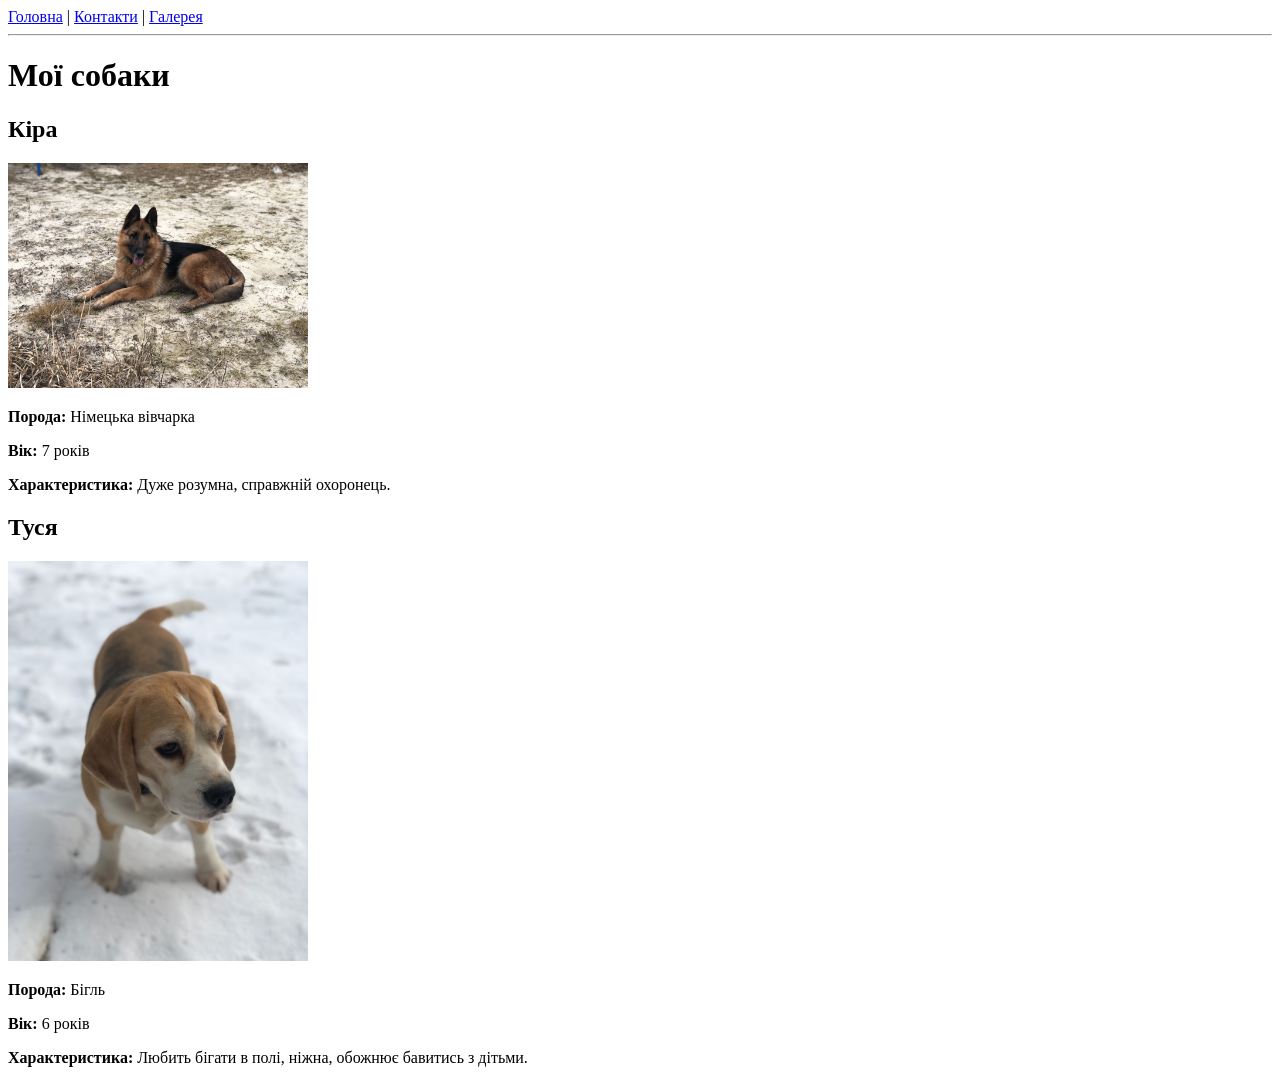
<file: index.html>
<!DOCTYPE html>
<html lang="uk">
<head>
    <meta charset="UTF-8">
    <title>Мої улюблені собаки</title>
</head>
<body>
    <nav>
        <a href="index.html">Головна</a> | 
        <a href="pages/contact.html">Контакти</a> | 
        <a href="pages/gallery.html">Галерея</a>
    </nav>
    <hr>

    <h1>Мої собаки</h1>

    <h2>Кіра</h2>
    <img src="photo/Кіра.JPEG" alt="Кіра" width="300">
    <p><b>Порода:</b> Німецька вівчарка</p>
    <p><b>Вік:</b> 7 років</p>
    <p><b>Характеристика:</b> Дуже розумна, справжній охоронець.</p>

    <h2>Туся</h2>
    <img src="photo/Туся.JPEG" alt="Туся" width="300">
    <p><b>Порода:</b> Бігль</p>
    <p><b>Вік:</b> 6 років</p>
    <p><b>Характеристика:</b> Любить бігати в полі, ніжна, обожнює бавитись з дітьми.</p>
</body>
</html>
</file>
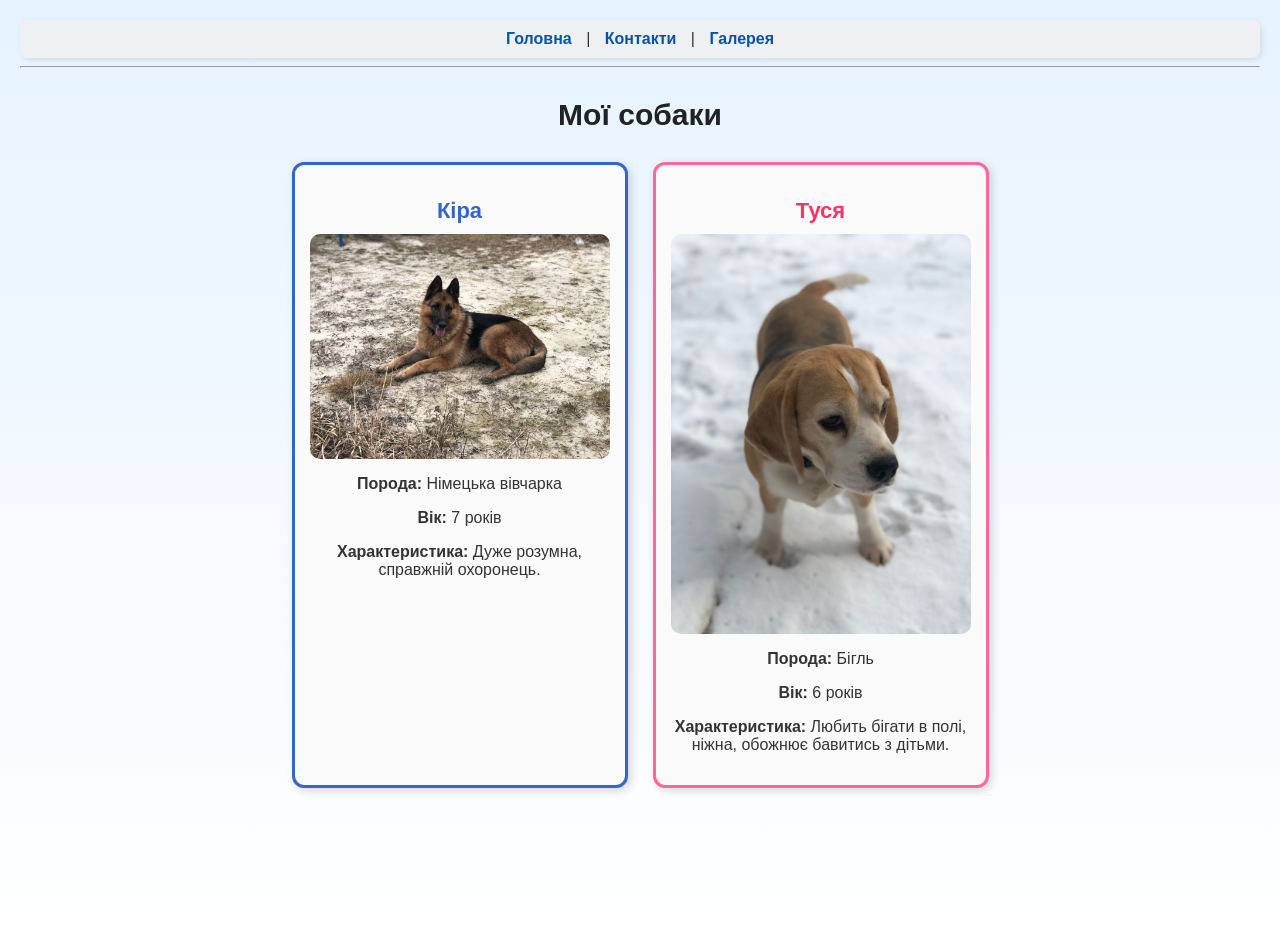
<file: index_dog_2.html>
<!DOCTYPE html>
<html lang="uk">
<head>
    <meta charset="UTF-8">
    <title>Мої улюблені собаки</title>
    <link rel="stylesheet" href="style.css">
</head>
<body>
    <nav id="main-nav">
        <a href="index.html" class="nav-link">Головна</a> | 
        <a href="pages/contact.html" class="nav-link">Контакти</a> | 
        <a href="pages/gallery.html" class="nav-link">Галерея</a>
    </nav>
    <hr>

    <h1 id="main-title">Мої собаки</h1>

    <div class="dogs-container">
        <section class="dog-card" id="dog-kira">
            <h2 class="dog-name">Кіра</h2>
            <img src="photo/Кіра.JPEG" alt="Кіра" class="dog-photo">
            <p><b>Порода:</b> Німецька вівчарка</p>
            <p><b>Вік:</b> 7 років</p>
            <p><b>Характеристика:</b> Дуже розумна, справжній охоронець.</p>
        </section>

        <section class="dog-card" id="dog-tusya">
            <h2 class="dog-name">Туся</h2>
            <img src="photo/Туся.JPEG" alt="Туся" class="dog-photo">
            <p><b>Порода:</b> Бігль</p>
            <p><b>Вік:</b> 6 років</p>
            <p><b>Характеристика:</b> Любить бігати в полі, ніжна, обожнює бавитись з дітьми.</p>
        </section>
    </div>
</body>
</html>
</file>
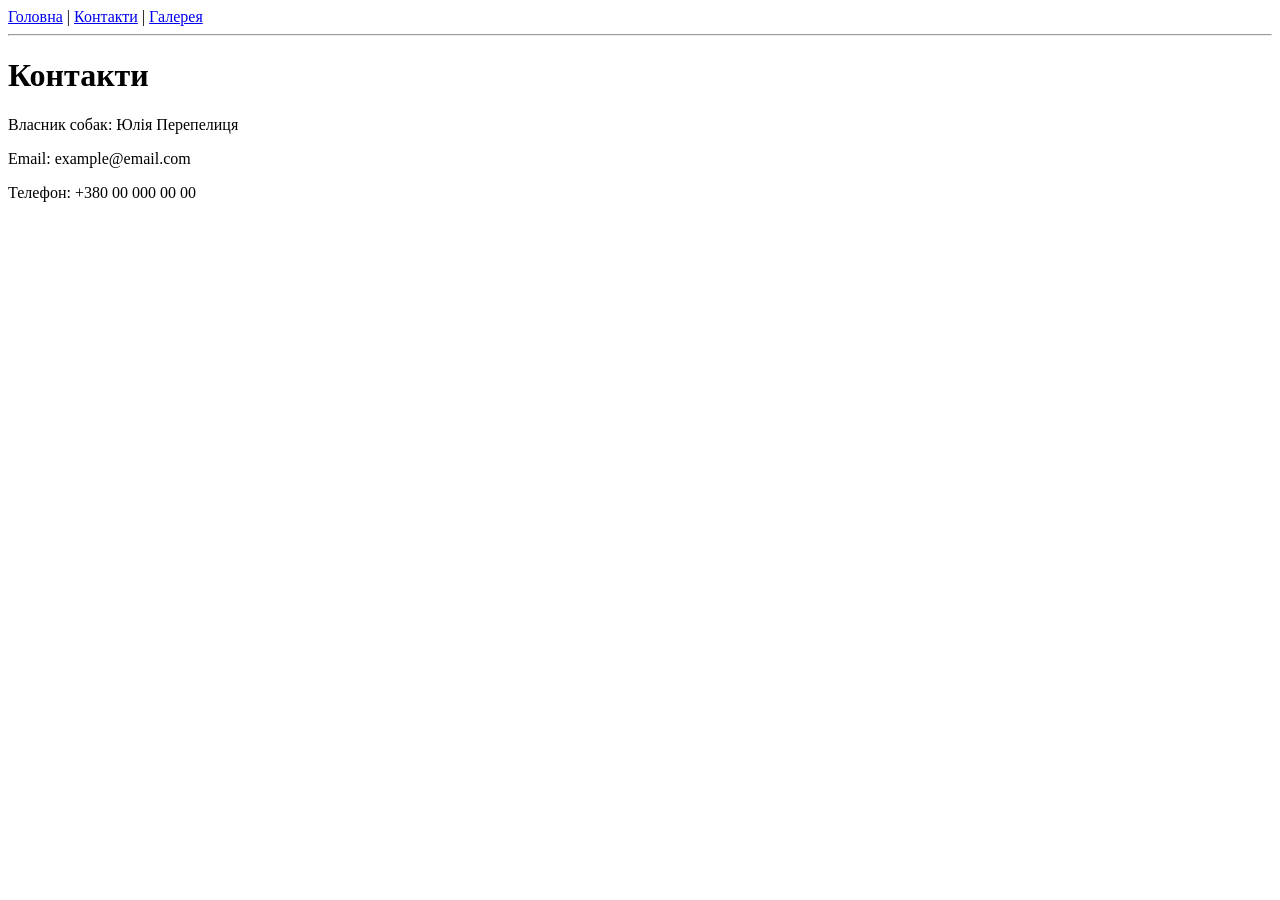
<file: pages/contact.html>
<!DOCTYPE html>
<html lang="uk">
<head>
    <meta charset="UTF-8">
    <title>Контакти</title>
</head>
<body>
    <nav>
        <a href="../index.html">Головна</a> | 
        <a href="contact.html">Контакти</a> | 
        <a href="gallery.html">Галерея</a>
    </nav>
    <hr>

    <h1>Контакти</h1>
    <p>Власник собак: Юлія Перепелиця</p>
    <p>Email: example@email.com</p>
    <p>Телефон: +380 00 000 00 00</p>
</body>
</html>
</file>
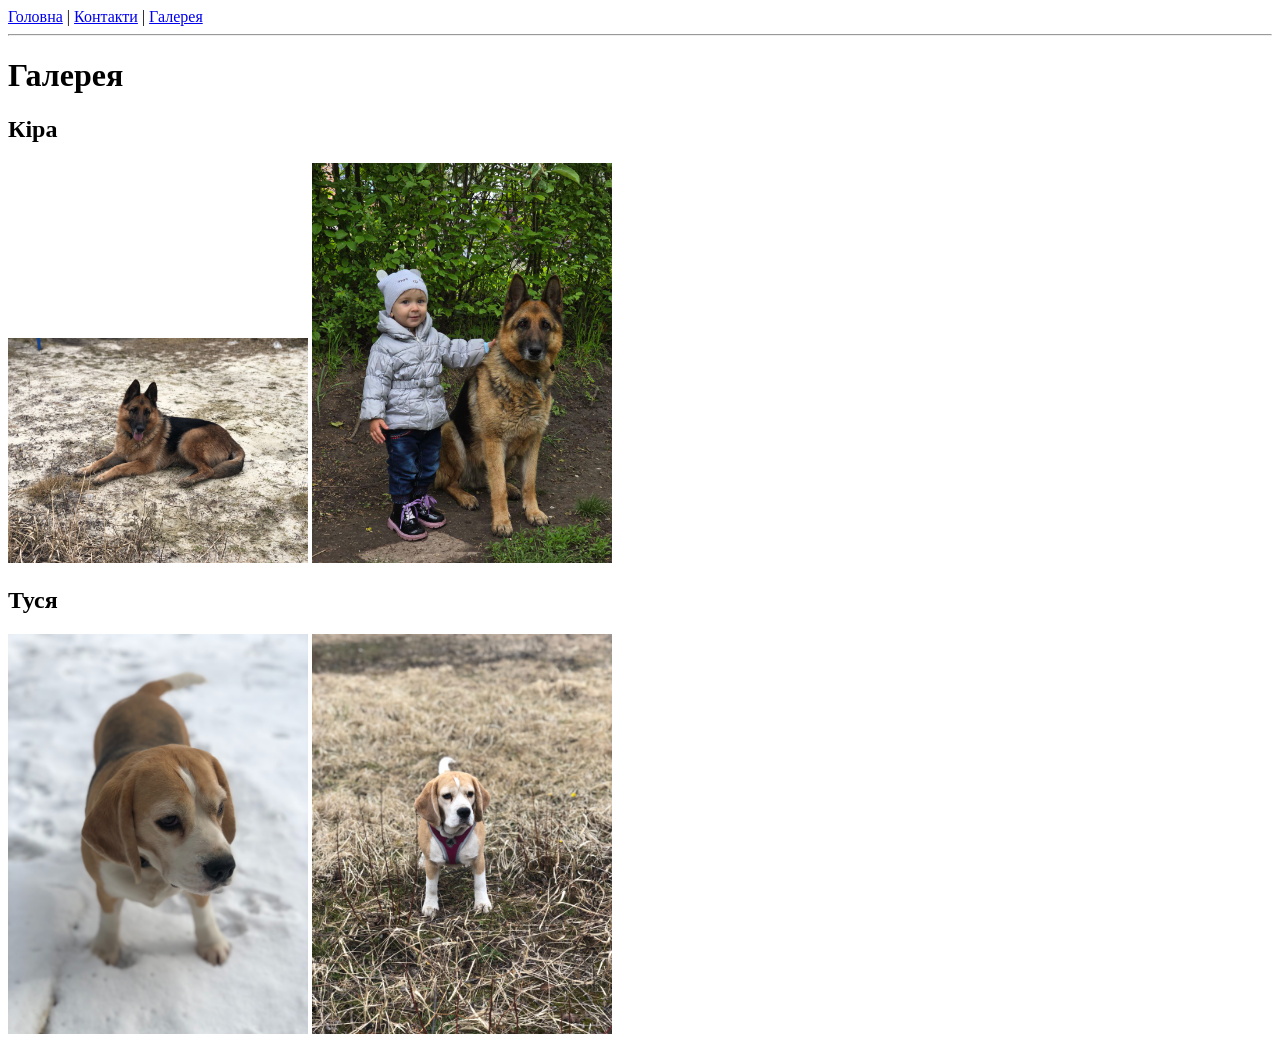
<file: pages/gallery.html>
<!DOCTYPE html>
<html lang="uk">
<head>
    <meta charset="UTF-8">
    <title>Галерея</title>
</head>
<body>
    <nav>
        <a href="../index.html">Головна</a> | 
        <a href="contact.html">Контакти</a> | 
        <a href="gallery.html">Галерея</a>
    </nav>
    <hr>

    <h1>Галерея</h1>

    <h2>Кіра</h2>
    <img src="../photo/Кіра.JPEG" alt="Кіра" width="300">
    <img src="../photo/Кіра_2.jpg" alt="Кіра" width="300">

    <h2>Туся</h2>
    <img src="../photo/Туся.JPEG" alt="Туся" width="300">
    <img src="../photo/Туся_2.JPEG" alt="Туся" width="300">
</body>
</html>
</file>
<file: style.css>
/* Загальні стилі */
body {
    font-family: Arial, sans-serif;
    background: linear-gradient(to bottom, #e6f3ff, #ffffff);
    margin: 20px;
    color: #333;
    min-height: 100vh;
}

/* Меню */
#main-nav {
    background-color: rgba(240, 240, 240, 0.9);
    padding: 10px;
    border-radius: 8px;
    text-align: center;
    box-shadow: 2px 2px 6px rgba(0,0,0,0.1);
}
.nav-link {
    text-decoration: none;
    color: #0055aa;
    font-weight: bold;
    margin: 0 10px;
}
.nav-link:hover {
    color: #ff6600;
}

/* Заголовки */
#main-title {
    color: #222;
    text-align: center;
    margin: 30px 0;
    font-size: 30px;
}
.dog-name {
    font-size: 22px;
    margin-bottom: 10px;
}

/* Контейнер з картками собак */
.dogs-container {
    display: flex;
    justify-content: center;
    gap: 25px;
    flex-wrap: wrap; /* щоб на вузьких екранах переносились */
}

/* Картки собак */
.dog-card {
    border: 3px solid #ddd;
    border-radius: 12px;
    padding: 15px;
    background-color: #fafafa;
    max-width: 300px;
    text-align: center;
    box-shadow: 3px 3px 10px rgba(0,0,0,0.15);
    transition: transform 0.2s ease, box-shadow 0.2s ease;
}
.dog-card:hover {
    transform: translateY(-5px);
    box-shadow: 5px 5px 15px rgba(0,0,0,0.25);
}
.dog-photo {
    display: block;
    margin: 0 auto 10px auto;
    width: 100%;
    border-radius: 10px;
}

/* Індивідуальні стилі для кожної собаки */
#dog-kira {
    border-color: #3366cc;
}
#dog-kira .dog-name {
    color: #3366cc;
}

#dog-tusya {
    border-color: #ff6699;
}
#dog-tusya .dog-name {
    color: #ff3366;
}
</file>
